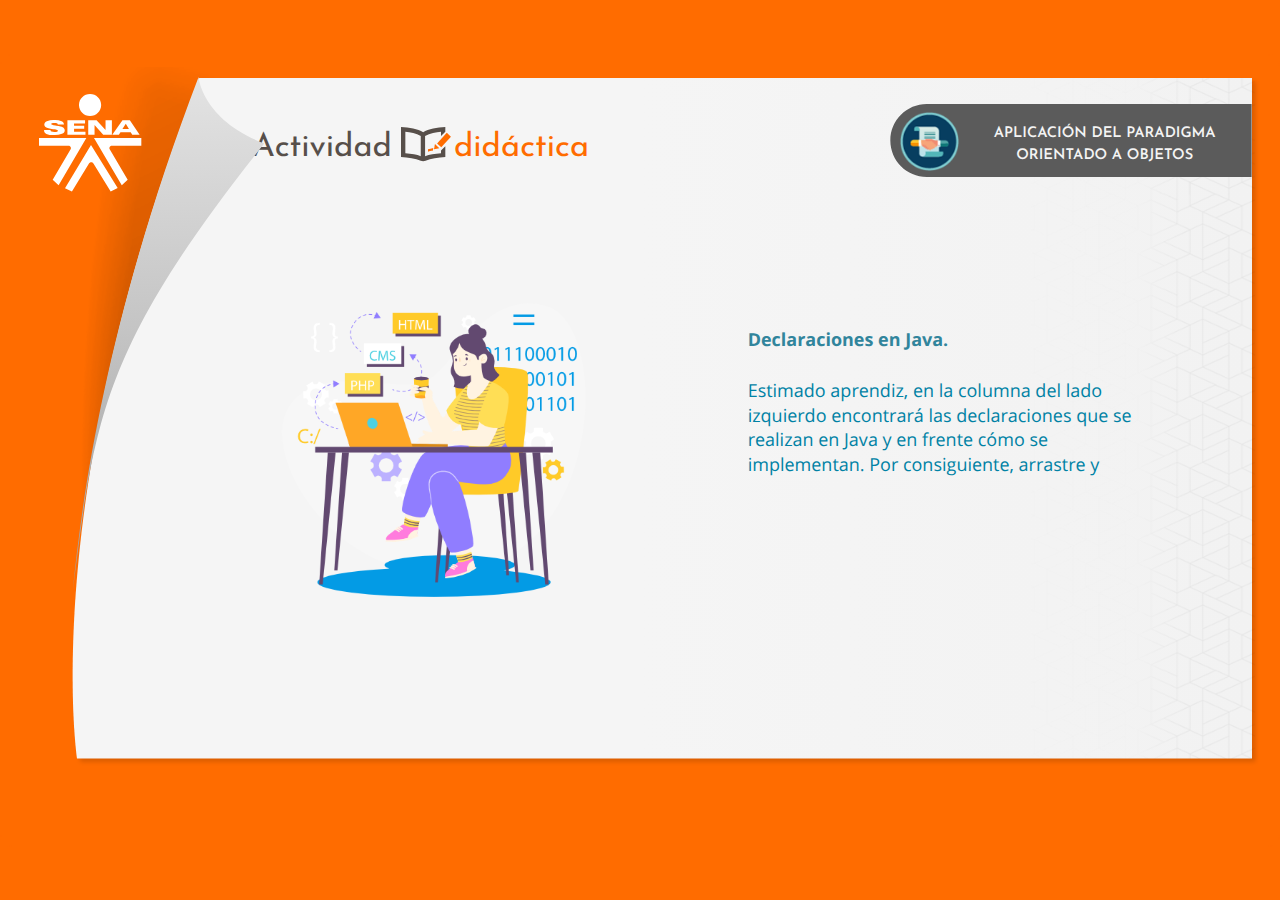
<file: actividades/actividad.html>
<!DOCTYPE html>
<html lang="es">
<head>
  <meta charset="utf-8">
  <!-- Creado con Storyline 360 - http://www.articulate.com  -->
  <!-- version: 3.53.25436.0 -->
  <title>actividad</title>
  <meta http-equiv="x-ua-compatible" content="IE=edge" />
  <meta name="viewport" content="width=device-width, initial-scale=1.0, user-scalable=no, shrink-to-fit=no, minimal-ui" />
  <meta name="apple-mobile-web-app-capable" content="yes" />
  <style>
    html, body { height: 100%; padding: 0; margin: 0 }
    #app { height: 100%; width: 100%; }
  </style>
  
  <script>window.THREE = { };</script>
</head>
<body style="background: #FF6C00" class="cs-HTML theme-classic">
  <!-- 360 -->
  <script>!function(e){function n(e,i){return e.test(i)}function i(e){var i=e||navigator.userAgent,o=i.split("[FBAN");if(void 0!==o[1]&&(i=o[0]),this.apple={phone:n(t,i),ipod:n(d,i),tablet:!n(t,i)&&n(s,i),device:n(t,i)||n(d,i)||n(s,i)},this.amazon={phone:n(h,i),tablet:!n(h,i)&&n(a,i),device:n(h,i)||n(a,i)},this.android={phone:n(h,i)||n(b,i),tablet:!n(h,i)&&!n(b,i)&&(n(a,i)||n(r,i)),device:n(h,i)||n(a,i)||n(b,i)||n(r,i)},this.windows={phone:n(l,i),tablet:n(p,i),device:n(l,i)||n(p,i)},this.other={blackberry:n(f,i),blackberry10:n(u,i),opera:n(c,i),firefox:n(A,i),chrome:n(w,i),device:n(f,i)||n(u,i)||n(c,i)||n(A,i)||n(w,i)},this.seven_inch=n(v,i),this.any=this.apple.device||this.android.device||this.windows.device||this.other.device||this.seven_inch,this.phone=this.apple.phone||this.android.phone||this.windows.phone,this.tablet=this.apple.tablet||this.android.tablet||this.windows.tablet,"undefined"==typeof window)return this}function o(){var e=new i;return e.Class=i,e}var t=/iPhone/i,d=/iPod/i,s=/iPad/i,b=/(?=.*\bAndroid\b)(?=.*\bMobile\b)/i,r=/Android/i,h=/(?=.*\bAndroid\b)(?=.*\bSD4930UR\b)/i,a=/(?=.*\bAndroid\b)(?=.*\b(?:KFOT|KFTT|KFJWI|KFJWA|KFSOWI|KFTHWI|KFTHWA|KFAPWI|KFAPWA|KFARWI|KFASWI|KFSAWI|KFSAWA)\b)/i,l=/IEMobile/i,p=/(?=.*\bWindows\b)(?=.*\bARM\b)/i,f=/BlackBerry/i,u=/BB10/i,c=/Opera Mini/i,w=/(CriOS|Chrome)(?=.*\bMobile\b)/i,A=/(?=.*\bFirefox\b)(?=.*\bMobile\b)/i,v=new RegExp("(?:Nexus 7|BNTV250|Kindle Fire|Silk|GT-P1000)","i");"undefined"!=typeof module&&module.exports&&"undefined"==typeof window?module.exports=i:"undefined"!=typeof module&&module.exports&&"undefined"!=typeof window?module.exports=o():"function"==typeof define&&define.amd?define("isMobile",[],e.isMobile=o()):e.isMobile=o()}(this);
    window.isMobile.apple.tablet = window.isMobile.apple.tablet ||
      (navigator.platform === 'MacIntel' && navigator.maxTouchPoints > 1);
    window.isMobile.apple.device = window.isMobile.apple.device || window.isMobile.apple.tablet;
    window.isMobile.tablet = window.isMobile.tablet || window.isMobile.apple.tablet;
    window.isMobile.any = window.isMobile.any || window.isMobile.apple.tablet;
  </script>

  <div id="focus-sink" tabIndex="-1"></div>

  <div id="preso"></div>
  <script>
    window.DS = {};
    window.globals = {
      DATA_PATH_BASE: '',
      HAS_FRAME: true,
      HAS_SLIDE: true,

      lmsPresent: false,
      tinCanPresent: false,
      cmi5Present: false,
      aoSupport: false,
      scale: 'show all',
      captureRc: false,
      browserSize: 'optimal',
      bgColor: '#FF6C00',
      features: 'MultipleQuizTracking',
      themeName: 'classic',
      preloaderColor: '#FFFFFF',
      suppressAnalytics: false,
      productChannel: 'stable',
      publishSource: 'storyline',
      aid: 'aid|1ee595a8-5f44-409d-a0df-fc1c7c19d8a8',
      cid: 'ce002973-9ac0-4e47-a221-8b0d30799c27',
      playerVersion: '3.53.25436.0',
      maxIosVideoElements: 5,

      
      parseParams: function(qs) {
        if (window.globals.parsedParams != null) {
          return window.globals.parsedParams;
        }
        qs = (qs || window.location.search.substr(1)).split('+').join(' ');
        var params = {},
            tokens,
            re = /[?&]?([^=]+)=([^&]*)/g;

        while (tokens = re.exec(qs)) {
          params[decodeURIComponent(tokens[1]).trim()] =
            decodeURIComponent(tokens[2]).trim();
        }
        window.globals.parsedParams = params;
        return params;
      }

    };

    (function() {

      var classTypes = [ 'desktop', 'mobile', 'phone', 'tablet' ];

      var addDeviceClasses = function(prefix, testObj) {
        var curr, i;
        for (i = 0; i < classTypes.length; i++) {
          curr = classTypes[i];
          if (testObj[curr]) {
            document.body.classList.add(prefix + curr);
          }
        }
      };

      var params = window.globals.parseParams(),
          isDevicePreview = params.devicepreview === '1',
          isPhoneOverride = params.deviceType === 'phone' || (isDevicePreview && params.phone == '1'),
          isTabletOverride = (params.deviceType === 'tablet' || isDevicePreview) && !isPhoneOverride,
          isMobileOverride = isPhoneOverride || isTabletOverride;

      var deviceView = {
        desktop: !window.isMobile.any && !isMobileOverride,
        mobile: window.isMobile.any || isMobileOverride,
        phone: isPhoneOverride || (window.isMobile.phone && !isTabletOverride),
        tablet: isTabletOverride || window.isMobile.tablet
      };

      window.globals.deviceView = deviceView;
      window.isMobile.desktop = !window.isMobile.any;
      window.isMobile.mobile = window.isMobile.any;

      addDeviceClasses('view-', deviceView);

    })();
  </script>
  
  <script src='story_content/user.js' type=text/javascript></script>
  <div class="slide-loader"></div>

  <script type="text/javascript">
    if (window.globals.deviceView.isMobile) { var doc = document, loader = doc.body.querySelector('.slide-loader'); [ 1, 2, 3 ].forEach(function(n) { var d = doc.createElement('div'); d.style.backgroundColor = window.globals.preloaderColor; d.classList.add('mobile-loader-dot'); d.classList.add('dot' + n); loader.appendChild(d); }); }
  </script>

  <div class="mobile-load-title-overlay" style="display: none">
    <div class="mobile-load-title">actividad</div>
  </div>

  <div class="mobile-chrome-warning"></div>

  <script>
    
    if (window.autoSpider && window.vInterfaceObject) {
      document.querySelector('.mobile-load-title-overlay').style.display = 'none';
    }
  </script>

  

  <link rel="stylesheet" href="html5/data/css/output.min.css" data-noprefix />
</body>
<script src="html5/lib/scripts/bootstrapper.min.js"></script>
</html>
</file>
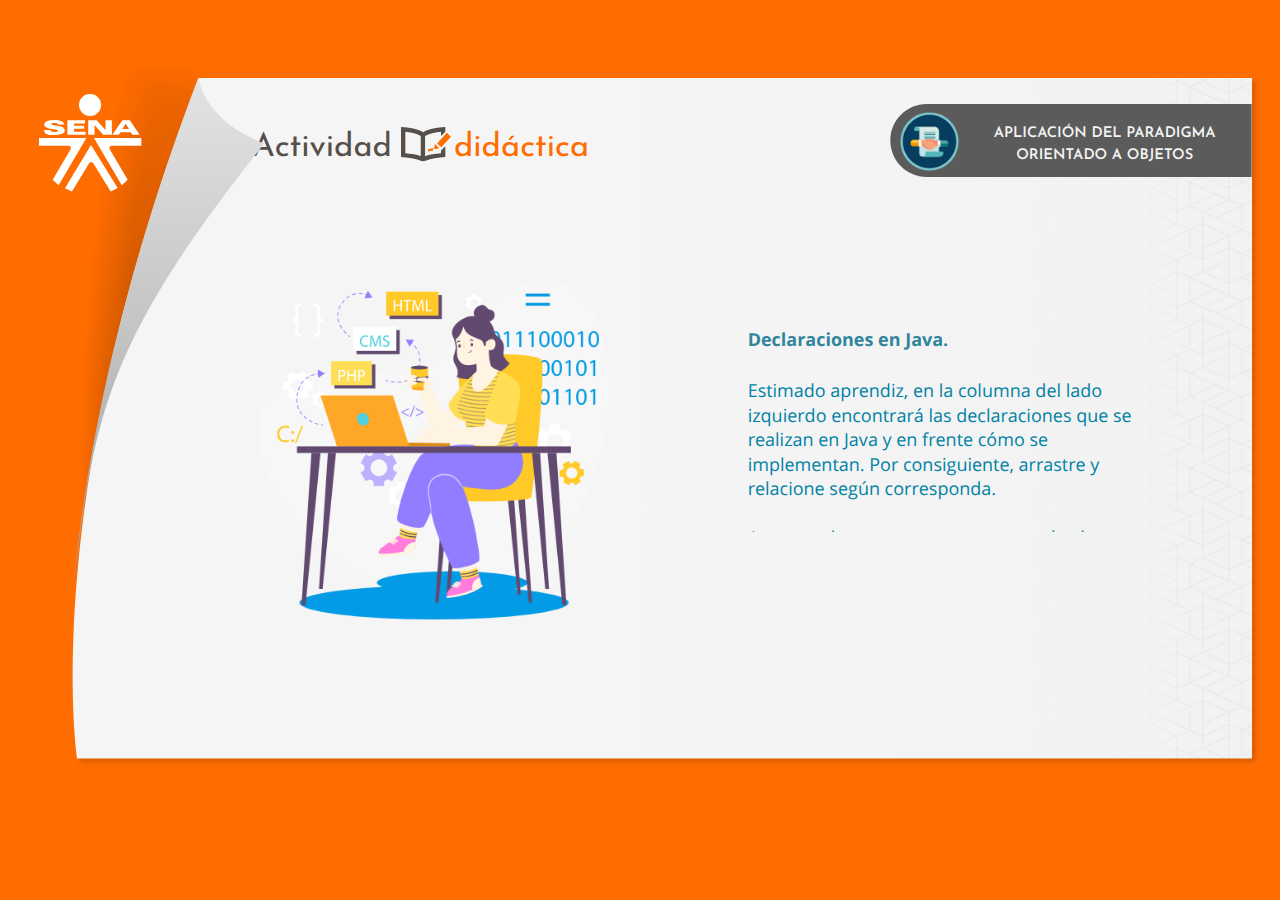
<file: public/actividades/story.html>
<!DOCTYPE html>
<html lang="es">
<head>
  <meta charset="utf-8">
  <!-- Creado con Storyline 360 - http://www.articulate.com  -->
  <!-- version: 3.52.25247.0 -->
  <title>actividad</title>
  <meta http-equiv="x-ua-compatible" content="IE=edge" />
  <meta name="viewport" content="width=device-width, initial-scale=1.0, user-scalable=no, shrink-to-fit=no, minimal-ui" />
  <meta name="apple-mobile-web-app-capable" content="yes" />
  <style>
    html, body { height: 100%; padding: 0; margin: 0 }
    #app { height: 100%; width: 100%; }
  </style>
  
  <script>window.THREE = { };</script>
</head>
<body style="background: #FF6C00" class="cs-HTML theme-classic">
  <!-- 360 -->
  <script>!function(e){function n(e,i){return e.test(i)}function i(e){var i=e||navigator.userAgent,o=i.split("[FBAN");if(void 0!==o[1]&&(i=o[0]),this.apple={phone:n(t,i),ipod:n(d,i),tablet:!n(t,i)&&n(s,i),device:n(t,i)||n(d,i)||n(s,i)},this.amazon={phone:n(h,i),tablet:!n(h,i)&&n(a,i),device:n(h,i)||n(a,i)},this.android={phone:n(h,i)||n(b,i),tablet:!n(h,i)&&!n(b,i)&&(n(a,i)||n(r,i)),device:n(h,i)||n(a,i)||n(b,i)||n(r,i)},this.windows={phone:n(l,i),tablet:n(p,i),device:n(l,i)||n(p,i)},this.other={blackberry:n(f,i),blackberry10:n(u,i),opera:n(c,i),firefox:n(A,i),chrome:n(w,i),device:n(f,i)||n(u,i)||n(c,i)||n(A,i)||n(w,i)},this.seven_inch=n(v,i),this.any=this.apple.device||this.android.device||this.windows.device||this.other.device||this.seven_inch,this.phone=this.apple.phone||this.android.phone||this.windows.phone,this.tablet=this.apple.tablet||this.android.tablet||this.windows.tablet,"undefined"==typeof window)return this}function o(){var e=new i;return e.Class=i,e}var t=/iPhone/i,d=/iPod/i,s=/iPad/i,b=/(?=.*\bAndroid\b)(?=.*\bMobile\b)/i,r=/Android/i,h=/(?=.*\bAndroid\b)(?=.*\bSD4930UR\b)/i,a=/(?=.*\bAndroid\b)(?=.*\b(?:KFOT|KFTT|KFJWI|KFJWA|KFSOWI|KFTHWI|KFTHWA|KFAPWI|KFAPWA|KFARWI|KFASWI|KFSAWI|KFSAWA)\b)/i,l=/IEMobile/i,p=/(?=.*\bWindows\b)(?=.*\bARM\b)/i,f=/BlackBerry/i,u=/BB10/i,c=/Opera Mini/i,w=/(CriOS|Chrome)(?=.*\bMobile\b)/i,A=/(?=.*\bFirefox\b)(?=.*\bMobile\b)/i,v=new RegExp("(?:Nexus 7|BNTV250|Kindle Fire|Silk|GT-P1000)","i");"undefined"!=typeof module&&module.exports&&"undefined"==typeof window?module.exports=i:"undefined"!=typeof module&&module.exports&&"undefined"!=typeof window?module.exports=o():"function"==typeof define&&define.amd?define("isMobile",[],e.isMobile=o()):e.isMobile=o()}(this);
    window.isMobile.apple.tablet = window.isMobile.apple.tablet ||
      (navigator.platform === 'MacIntel' && navigator.maxTouchPoints > 1);
    window.isMobile.apple.device = window.isMobile.apple.device || window.isMobile.apple.tablet;
    window.isMobile.tablet = window.isMobile.tablet || window.isMobile.apple.tablet;
    window.isMobile.any = window.isMobile.any || window.isMobile.apple.tablet;
  </script>

  <div id="focus-sink" tabIndex="-1"></div>

  <div id="preso"></div>
  <script>
    window.DS = {};
    window.globals = {
      DATA_PATH_BASE: '',
      HAS_FRAME: true,
      HAS_SLIDE: true,

      lmsPresent: false,
      tinCanPresent: false,
      cmi5Present: false,
      aoSupport: false,
      scale: 'show all',
      captureRc: false,
      browserSize: 'optimal',
      bgColor: '#FF6C00',
      features: 'ModernPlayerRefresh,MultipleQuizTracking',
      themeName: 'classic',
      preloaderColor: '#FFFFFF',
      suppressAnalytics: false,
      productChannel: 'stable',
      publishSource: 'storyline',
      aid: 'aid|1ee595a8-5f44-409d-a0df-fc1c7c19d8a8',
      cid: 'ce002973-9ac0-4e47-a221-8b0d30799c27',
      playerVersion: '3.52.25247.0',
      maxIosVideoElements: 5,

      
      parseParams: function(qs) {
        if (window.globals.parsedParams != null) {
          return window.globals.parsedParams;
        }
        qs = (qs || window.location.search.substr(1)).split('+').join(' ');
        var params = {},
            tokens,
            re = /[?&]?([^=]+)=([^&]*)/g;

        while (tokens = re.exec(qs)) {
          params[decodeURIComponent(tokens[1]).trim()] =
            decodeURIComponent(tokens[2]).trim();
        }
        window.globals.parsedParams = params;
        return params;
      }

    };

    (function() {

      var classTypes = [ 'desktop', 'mobile', 'phone', 'tablet' ];

      var addDeviceClasses = function(prefix, testObj) {
        var curr, i;
        for (i = 0; i < classTypes.length; i++) {
          curr = classTypes[i];
          if (testObj[curr]) {
            document.body.classList.add(prefix + curr);
          }
        }
      };

      var params = window.globals.parseParams(),
          isDevicePreview = params.devicepreview === '1',
          isPhoneOverride = params.deviceType === 'phone' || (isDevicePreview && params.phone == '1'),
          isTabletOverride = (params.deviceType === 'tablet' || isDevicePreview) && !isPhoneOverride,
          isMobileOverride = isPhoneOverride || isTabletOverride;

      var deviceView = {
        desktop: !window.isMobile.any && !isMobileOverride,
        mobile: window.isMobile.any || isMobileOverride,
        phone: isPhoneOverride || (window.isMobile.phone && !isTabletOverride),
        tablet: isTabletOverride || window.isMobile.tablet
      };

      window.globals.deviceView = deviceView;
      window.isMobile.desktop = !window.isMobile.any;
      window.isMobile.mobile = window.isMobile.any;

      addDeviceClasses('view-', deviceView);

    })();
  </script>
  
  <script src='story_content/user.js' type=text/javascript></script>
  <div class="slide-loader"></div>

  <script type="text/javascript">
    if (window.globals.deviceView.isMobile) { var doc = document, loader = doc.body.querySelector('.slide-loader'); [ 1, 2, 3 ].forEach(function(n) { var d = doc.createElement('div'); d.style.backgroundColor = window.globals.preloaderColor; d.classList.add('mobile-loader-dot'); d.classList.add('dot' + n); loader.appendChild(d); }); }
  </script>

  <div class="mobile-load-title-overlay" style="display: none">
    <div class="mobile-load-title">actividad</div>
  </div>

  <div class="mobile-chrome-warning"></div>

  <script>
    
    if (window.autoSpider && window.vInterfaceObject) {
      document.querySelector('.mobile-load-title-overlay').style.display = 'none';
    }
  </script>

  

  <link rel="stylesheet" href="html5/data/css/output.min.css" data-noprefix />
</body>
<script src="html5/lib/scripts/bootstrapper.min.js"></script>
</html>
</file>
<file: actividades/html5/data/css/output.min.css>
@font-face {
  font-family: 'Open SansBold CharsBold12EDDBB4';
  src: url('[data-uri]');
  font-style: normal;
  font-weight: normal;
}
@font-face {
  font-family: 'Open Sans Charset1_ 68K30B6B984';
  src: url('[data-uri]');
  font-style: normal;
  font-weight: normal;
}
@font-face {
  font-family: 'Josefin Sans Charset1_ 6D27376A';
  src: url('[data-uri]');
  font-style: normal;
  font-weight: normal;
}
@font-face {
  font-family: 'Josefin Sans SemiBoBoldB744043B';
  src: url('[data-uri]');
  font-style: normal;
  font-weight: normal;
}
@font-face {
  font-family: 'ArialBold Charset1_BoldF491BA10';
  src: url('[data-uri]');
  font-style: normal;
  font-weight: normal;
}
@font-face {
  font-family: 'Open Sans Charset0_v9TY33EDE6F2';
  src: url('[data-uri]');
  font-style: normal;
  font-weight: normal;
}
@font-face {
  font-family: 'Open SansBold CharsBoldE47A47C6';
  src: url('[data-uri]');
  font-style: normal;
  font-weight: normal;
}
@font-face {
  font-family: 'Josefin Sans Charset0_v5A0E9131';
  src: url('[data-uri]');
  font-style: normal;
  font-weight: normal;
}
@font-face {
  font-family: 'Josefin Sans SemiBoBold06F28574';
  src: url('[data-uri]');
  font-style: normal;
  font-weight: normal;
}
@font-face {
  font-family: 'Arial Charset0_v8wz5YMo9EE9FF07';
  src: url('[data-uri]');
  font-style: normal;
  font-weight: normal;
}
@font-face {
  font-family: 'ArialBold Charset0_Bold3D70FAD3';
  src: url('[data-uri]');
  font-style: normal;
  font-weight: normal;
}
.cs-HTML {
  background: rgba(255, 108, 0, 1);
}
.cs-npnxnanbnsnfns00000000001 .cs-infopanel  {
  box-shadow: 0 1px 0 rgba(0, 0, 0, 1);
  background: rgba(255, 255, 255, 1);
}
.cs-npnxnanbnsnfns00000000001 .cs-infopanel .cs-link {
  color: rgba(124, 34, 128, 1);
}
.cs-npnxnanbnsnfns00000000001 .cs-infopanel .cs-link:hover {
  color: rgba(0, 0, 238, 1);
}
.cs-npnxnanbnsnfns00000000001 .cs-infopanel .cs-name {
  color: rgba(68, 68, 68, 1);
}
.cs-npnxnanbnsnfns00000000001 .cs-infopanel .cs-title {
  color: rgba(153, 153, 153, 1);
}
.cs-npnxnanbnsnfns00000000001 .cs-infopanelpopup  {
  box-shadow: 0 1px 0 rgba(0, 0, 0, 1);
  background: linear-gradient(180deg, rgba(29, 29, 29, 1) 0%, rgba(11, 11, 11, 1) 100%);
}
.cs-npnxnanbnsnfns00000000001 .cs-infopanelpopup .cs-link {
  color: rgba(255, 255, 255, 1);
}
.cs-npnxnanbnsnfns00000000001 .cs-infopanelpopup .cs-link:hover {
  color: rgba(117, 117, 117, 1);
}
.cs-npnxnanbnsnfns00000000001 .cs-infopanelpopup .cs-name {
  color: rgba(114, 114, 114, 1);
}
.cs-npnxnanbnsnfns00000000001 .cs-infopanelpopup .cs-bio {
  color: rgba(255, 255, 255, 1);
}
.cs-npnxnanbnsnfns00000000001 .cs-timer  {
  color: rgba(255, 255, 255, 1);
}
.cs-npnxnanbnsnfns00000000001 .cs-duration stop:first-child {
  stop-color: rgba(0, 215, 255, 1);
}
.cs-npnxnanbnsnfns00000000001 .cs-duration stop:last-child {
  stop-color: rgba(0, 171, 255, 1);
}
.cs-npnxnanbnsnfns00000000001 .cs-elapsed stop:first-child {
  stop-color: rgba(254, 227, 71, 1);
}
.cs-npnxnanbnsnfns00000000001 .cs-elapsed stop:last-child {
  stop-color: rgba(252, 204, 42, 1);
}
.cs-npnxnanbnsnfns00000000001 .cs-timer .cs-pie .cs-innerstroke {
  stroke: rgba(255, 255, 255, 1);
}
.cs-npnxnanbnsnfns00000000001 .cs-timer .cs-pie .cs-innerborder {
  stroke: rgba(204, 204, 204, 1);
}
.cs-npnxnanbnsnfns00000000001 .cs-window  {
  box-shadow: 0 8px 5px rgba(0, 0, 0, 0.2);
  border-color: rgba(29, 29, 29, 1);
  background: rgba(42, 42, 42, 1);
  color: rgba(255, 255, 255, 1);
}
.cs-npnxnanbnsnfns00000000001 .cs-window .cs-diva {
  border-color: rgba(49, 49, 49, 1);
}
.cs-npnxnanbnsnfns00000000001 .cs-window .cs-divb {
  border-color: rgba(14, 14, 14, 1);
}
.cs-npnxnanbnsnfns00000000001 .cs-editor .cs-editor-slide {
  color: rgba(255, 255, 255, 1);
}
.cs-npnxnanbnsnfns00000000001 .cs-editor .cs-editor-html {
  color: rgba(255, 255, 255, 1);
}
.cs-npnxnanbnsnfns00000000001 .cs-editor .cs-editor-button {
  text-shadow: 0 1px 0 rgba(0, 0, 0, 1);
  color: rgba(255, 255, 255, 1);
  border-color: rgba(3, 3, 3, 1);
  background: linear-gradient(180deg, rgba(51, 51, 51, 1) 0%, rgba(20, 20, 20, 1) 100%);
}
.cs-npnxnanbnsnfns00000000001 .cs-editor .cs-editor-button:hover {
  background: linear-gradient(180deg, rgba(58, 58, 58, 1) 0%, rgba(12, 12, 12, 1) 100%);
}
.cs-npnxnanbnsnfns00000000001 .cs-editor .cs-editor-button:active {
  background: linear-gradient(180deg, rgba(20, 20, 20, 1) 0%, rgba(50, 50, 50, 1) 100%);
}
.cs-npnxnanbnsnfns00000000001 .cs-listitem  {
  color: rgba(255, 255, 255, 1);
  border-color: rgba(52, 52, 52, 1);
}
.cs-npnxnanbnsnfns00000000001 .cs-listitem.cs-viewed {
  color: rgba(135, 135, 135, 1);
}
.cs-npnxnanbnsnfns00000000001 .cs-listitem.cs-selected {
  color: rgba(255, 255, 255, 1);
  background: rgba(63, 63, 63, 1);
}
.cs-npnxnanbnsnfns00000000001 .cs-listitem.cs-selected:hover {
  background: rgba(63, 63, 63, 1);
}
.cs-npnxnanbnsnfns00000000001 .cs-listitem.cs-selected.hover {
  background: rgba(63, 63, 63, 1);
}
.cs-npnxnanbnsnfns00000000001 .cs-listitem.cs-selected:focus {
  background: rgba(63, 63, 63, 1);
}
.cs-npnxnanbnsnfns00000000001 .cs-listitem .cs-icon-carrot {
  fill: rgba(255, 255, 255, 1);
}
.cs-npnxnanbnsnfns00000000001 .cs-listitem .cs-icon-carrot .cs-shadow {
  fill: rgba(0, 0, 0, 1);
}
.cs-npnxnanbnsnfns00000000001 .cs-listitem:hover {
  background: rgba(49, 49, 49, 1);
}
.cs-npnxnanbnsnfns00000000001 .cs-listitem.hover {
  background: rgba(49, 49, 49, 1);
}
.cs-npnxnanbnsnfns00000000001 .cs-listitem:focus {
  background: rgba(49, 49, 49, 1);
}
.cs-npnxnanbnsnfns00000000001 .cs-glossary  {
  color: rgba(255, 255, 255, 1);
}
.cs-npnxnanbnsnfns00000000001 .cs-glossary .cs-scrolling-panel {
  background: rgba(51, 51, 51, 1);
}
.cs-npnxnanbnsnfns00000000001 .cs-glossary .cs-term.cs-selected .cs-choice-list-trigger {
  color: rgba(255, 255, 255, 1);
  background: rgba(63, 63, 63, 1);
}
.cs-npnxnanbnsnfns00000000001 .cs-glossary .cs-term.cs-selected .cs-choice-list-trigger:focus {
  color: rgba(255, 255, 255, 1);
  background: rgba(63, 63, 63, 1);
}
.cs-npnxnanbnsnfns00000000001 .cs-glossary .cs-term:hover .cs-choice-list-trigger {
  background: rgba(28, 28, 28, 1);
}
.cs-npnxnanbnsnfns00000000001 .cs-glossary .cs-term.hover .cs-choice-list-trigger {
  background: rgba(28, 28, 28, 1);
}
.cs-npnxnanbnsnfns00000000001 .cs-glossary .cs-term .cs-choice-list-trigger:focus {
  background: rgba(28, 28, 28, 1);
}
.cs-npnxnanbnsnfns00000000001 .cs-glossary .cs-diva {
  border-color: rgba(61, 61, 61, 1);
}
.cs-npnxnanbnsnfns00000000001 .cs-glossary .cs-divb {
  border-color: rgba(32, 32, 32, 1);
}
.cs-npnxnanbnsnfns00000000001 .cs-glossary .cs-divc {
  border-color: rgba(61, 61, 61, 1);
}
.cs-npnxnanbnsnfns00000000001 .cs-glossary .cs-heading {
  color: rgba(255, 255, 255, 1);
}
.cs-npnxnanbnsnfns00000000001 .cs-resource .cs-separator {
  border-color: rgba(44, 44, 44, 1);
}
.cs-npnxnanbnsnfns00000000001 .cs-outline  {
  color: rgba(255, 255, 255, 1);
}
.cs-npnxnanbnsnfns00000000001 .cs-outline .cs-diva {
  border-color: rgba(28, 28, 28, 1);
}
.cs-npnxnanbnsnfns00000000001 .cs-outline .cs-divb {
  border-color: rgba(54, 54, 54, 1);
}
.cs-npnxnanbnsnfns00000000001 .cs-outline .cs-divc {
  border-color: rgba(52, 52, 52, 1);
}
.cs-npnxnanbnsnfns00000000001 .cs-outline .cs-search-filter:hover {
  color: rgba(117, 117, 117, 1);
}
.cs-npnxnanbnsnfns00000000001 .cs-outline .cs-search-filter.hover {
  color: rgba(117, 117, 117, 1);
}
.cs-npnxnanbnsnfns00000000001 .cs-transcript  {
  color: rgba(255, 255, 255, 1);
}
.cs-npnxnanbnsnfns00000000001 .cs-transcript .cs-div {
  border-color: rgba(44, 44, 44, 1);
}
.cs-npnxnanbnsnfns00000000001 .cs-tabs:not(.topmenu-item) {
  color: rgba(114, 114, 114, 1);
}
.cs-npnxnanbnsnfns00000000001 .cs-tabs .cs-inner-button:not(.topmenu-item) {
  text-shadow: 0 1px 0 rgba(0, 0, 0, 1);
}
.cs-npnxnanbnsnfns00000000001 .cs-tabs:hover:not(.topmenu-item) {
  color: rgba(82, 84, 84, 1);
}
.cs-npnxnanbnsnfns00000000001 .cs-tabs.cs-selected {
  background: rgba(36, 36, 36, 1);
  color: rgba(255, 255, 255, 1);
}
.cs-npnxnanbnsnfns00000000001 .cs-seekcontrol  {
  background: linear-gradient(180deg, rgba(51, 51, 51, 1) 0%, rgba(20, 20, 20, 1) 100%);
  border-color: rgba(3, 3, 3, 1);
}
.cs-npnxnanbnsnfns00000000001 .cs-seekcontrol .cs-button:hover .cs-icon {
  fill: rgba(255, 255, 255, 1);
}
.cs-npnxnanbnsnfns00000000001 .cs-seekcontrol .cs-button.hover .cs-icon {
  fill: rgba(255, 255, 255, 1);
}
.cs-npnxnanbnsnfns00000000001 .cs-seekcontrol .cs-button .cs-icon-shadow {
  fill: rgba(0, 0, 0, 1);
}
.cs-npnxnanbnsnfns00000000001 .cs-seekcontrol .cs-button .cs-icon {
  fill: rgba(255, 255, 255, 1);
}
.cs-npnxnanbnsnfns00000000001 .cs-seekcontrol .cs-seek .cs-fill {
  background: rgba(255, 255, 255, 1);
}
.cs-npnxnanbnsnfns00000000001 .cs-seekcontrol .cs-seek {
  background: rgba(34, 34, 34, 1);
  border-color: rgba(26, 26, 26, 1);
}
.cs-npnxnanbnsnfns00000000001 .cs-searchinput .cs-input {
  color: rgba(45, 45, 45, 1);
  border-color: rgba(32, 32, 32, 1);
  background: rgba(255, 255, 255, 1);
}
.cs-npnxnanbnsnfns00000000001 .cs-searchinput .cs-input:focus {
  color: rgba(45, 45, 45, 1);
  background: rgba(255, 255, 255, 1);
}
.cs-npnxnanbnsnfns00000000001 .cs-searchinput .cs-input:hover {
  box-shadow: inset 0 0 1px 0 rgba(235, 148, 113, 0);
}
.cs-npnxnanbnsnfns00000000001 .cs-searchinput .cs-input.hover {
  box-shadow: inset 0 0 1px 0 rgba(235, 148, 113, 0);
}
.cs-npnxnanbnsnfns00000000001 .cs-searchinput .cs-button .cs-icon {
  fill: rgba(255, 255, 255, 1);
}
.cs-npnxnanbnsnfns00000000001 .cs-searchinput .cs-button:hover {
  fill: linear-gradient(180deg, rgba(58, 58, 58, 1) 0%, rgba(12, 12, 12, 1) 100%);
}
.cs-npnxnanbnsnfns00000000001 .cs-searchinput .cs-button.hover {
  fill: linear-gradient(180deg, rgba(58, 58, 58, 1) 0%, rgba(12, 12, 12, 1) 100%);
}
.cs-npnxnanbnsnfns00000000001 .cs-menu  {
  box-shadow: 0 1px 0 rgba(14, 14, 14, 1);
  background: rgba(36, 36, 36, 1);
}
.cs-npnxnanbnsnfns00000000001 .cs-topmenu-item.active .cs-tab {
  background: rgba(36, 36, 36, 1);
}
.cs-npnxnanbnsnfns00000000001 .cs-logo  {
  box-shadow: 0 1px 0 rgba(0, 0, 0, 1);
  background: rgba(255, 255, 255, 1);
}
.cs-npnxnanbnsnfns00000000001 .cs-checkbox  {
  color: rgba(255, 255, 255, 1);
}
.cs-npnxnanbnsnfns00000000001 .cs-checkbox:hover {
  border-color: rgba(156, 156, 156, 1);
}
.cs-npnxnanbnsnfns00000000001 .cs-checkbox.hover {
  border-color: rgba(156, 156, 156, 1);
}
.cs-npnxnanbnsnfns00000000001 .cs-checkbox .cs-box {
  color: rgba(255, 255, 255, 1);
  border-color: rgba(22, 22, 22, 1);
}
.cs-npnxnanbnsnfns00000000001 .cs-checkbox .cs-box:checked::after {
  color: rgba(43, 196, 0, 1);
}
.cs-npnxnanbnsnfns00000000001 .cs-checkbox .cs-box.checked.after {
  color: rgba(43, 196, 0, 1);
}
.cs-npnxnanbnsnfns00000000001 .cs-button  {
  text-shadow: 0 1px 0 rgba(255, 108, 0, 1);
  color: rgba(255, 255, 255, 1);
  border-color: rgba(255, 255, 255, 1);
  background: linear-gradient(180deg, rgba(255, 108, 0, 1) 0%, rgba(255, 108, 0, 1) 100%);
  box-shadow: 0 1px 0 rgba(255, 108, 0, 1);
}
.cs-npnxnanbnsnfns00000000001 .cs-button .cs-icon {
  fill: rgba(255, 255, 255, 1);
}
.cs-npnxnanbnsnfns00000000001 .cs-button .cs-icon-shadow {
  fill: rgba(255, 108, 0, 1);
}
.cs-npnxnanbnsnfns00000000001 .cs-button:hover {
  background: linear-gradient(180deg, rgba(90, 90, 90, 1) 0%, rgba(90, 90, 90, 1) 100%);
}
.cs-npnxnanbnsnfns00000000001 .cs-button.hover {
  background: linear-gradient(180deg, rgba(90, 90, 90, 1) 0%, rgba(90, 90, 90, 1) 100%);
}
.cs-npnxnanbnsnfns00000000001 .cs-button:active {
  background: linear-gradient(180deg, rgba(255, 108, 0, 1) 0%, rgba(255, 108, 0, 1) 100%);
}
.cs-npnxnanbnsnfns00000000001 .cs-button.cs-disabled:hover {
  background: linear-gradient(180deg, rgba(255, 108, 0, 1) 0%, rgba(255, 108, 0, 1) 100%);
}
.cs-npnxnanbnsnfns00000000001 .cs-button.cs-disabled.hover {
  background: linear-gradient(180deg, rgba(255, 108, 0, 1) 0%, rgba(255, 108, 0, 1) 100%);
}
.cs-npnxnanbnsnfns00000000001 .cs-button.cs-disabled:active {
  background: linear-gradient(180deg, rgba(255, 108, 0, 1) 0%, rgba(255, 108, 0, 1) 100%);
}
.cs-npnxnanbnsnfns00000000001 .cs-button.cs-volume:hover {
  background: linear-gradient(180deg, rgba(255, 108, 0, 1) 0%, rgba(255, 108, 0, 1) 100%);
}
.cs-npnxnanbnsnfns00000000001 .cs-button.cs-volume.hover {
  background: linear-gradient(180deg, rgba(255, 108, 0, 1) 0%, rgba(255, 108, 0, 1) 100%);
}
.cs-npnxnanbnsnfns00000000001 .cs-button.cs-volume:active {
  background: linear-gradient(180deg, rgba(255, 108, 0, 1) 0%, rgba(255, 108, 0, 1) 100%);
}
.cs-npnxnanbnsnfns00000000001.cs-base  {
  color: rgba(255, 255, 255, 1);
  border-color: rgba(255, 108, 0, 1);
  background: linear-gradient(180deg, rgba(255, 108, 0, 1) 0%, rgba(255, 108, 0, 1) 100%);
}
.cs-npnxnanbnsnfns00000000001.cs-base .cs-separator .cs-diva {
  background: rgba(14, 14, 14, 1);
}
.cs-npnxnanbnsnfns00000000001.cs-base .cs-separator .cs-divb {
  background: rgba(49, 49, 49, 1);
}
.cs-npnxnanbnsnfns00000000001.cs-base .cs-topmenu-item.active .cs-tab {
  border-color: rgba(14, 14, 14, 1);
}
.cs-npnxnanbnsnfns00000000001.cs-base .cs-topmenu-item.active .cs-panel {
  border-color: rgba(14, 14, 14, 1);
}
.cs-npnxnanbnsnfns00000000001.cs-base .cs-left {
  background: linear-gradient(180deg, rgba(27, 27, 27, 1) 0%, rgba(10, 10, 10, 1) 100%);
}
.cs-npnxnanbnsnfns00000000001.cs-base .cs-area-primary .cs-slide-container {
  background: linear-gradient(180deg, rgba(255, 108, 0, 1) 0%, rgba(255, 108, 0, 1) 100%);
}
.cs-npnxnanbnsnfns00000000001 .cs-volume::-moz-range-thumb {
  border-color: rgba(28, 28, 28, 1);
  box-shadow: inset 0 0 1px 0 rgba(90, 90, 90, 1);
  background: rgba(76, 76, 76, 1);
}
.cs-npnxnanbnsnfns00000000001 .cs-volume::-ms-thumb {
  border-color: rgba(28, 28, 28, 1);
  box-shadow: inset 0 0 1px 0 rgba(90, 90, 90, 1);
  background: rgba(76, 76, 76, 1);
}
.cs-npnxnanbnsnfns00000000001 .cs-volume::-webkit-slider-thumb {
  border-color: rgba(28, 28, 28, 1);
  box-shadow: inset 0 0 1px 0 rgba(90, 90, 90, 1);
  background: rgba(76, 76, 76, 1);
}
.cs-npnxnanbnsnfns00000000001 .cs-volume::-moz-range-track {
  border-color: rgba(73, 73, 73, 1);
  background: rgba(49, 49, 49, 1);
}
.cs-npnxnanbnsnfns00000000001 .cs-volume::-ms-track {
  border-color: rgba(73, 73, 73, 1);
  background: rgba(49, 49, 49, 1);
}
.cs-npnxnanbnsnfns00000000001 .cs-volume::-webkit-slider-runnable-track {
  border-color: rgba(73, 73, 73, 1);
  background: rgba(49, 49, 49, 1);
}
body.show-focus .tab-focus-box {
  border-color: rgba(255, 255, 0, 1);
}
.skipnav {
  border-color: rgba(255, 255, 0, 1);
}
.fn-npnxnanbsnfns00000000001 {
  font-family: 'Open SansD6FFC9F9';
  -webkit-font-variant-ligatures: no-common-ligatures;
  font-variant-ligatures: no-common-ligatures;
}
.fn-pxabnsnfns00000000001 {
  font-family: 'Open SansD6FFC9F9';
  -webkit-font-variant-ligatures: no-common-ligatures;
  font-variant-ligatures: no-common-ligatures;
}
.fn-npxnabnsnfns00000000001 {
  font-family: 'Open SansD6FFC9F9';
  -webkit-font-variant-ligatures: no-common-ligatures;
  font-variant-ligatures: no-common-ligatures;
}
.fn-npnxnanbnsnfns00000000001 {
  font-family: 'Open SansD6FFC9F9';
  -webkit-font-variant-ligatures: no-common-ligatures;
  font-variant-ligatures: no-common-ligatures;
}
.fn-pxabnsnfns00000000000 {
  font-family: 'Open SansD6FFC9F9';
  -webkit-font-variant-ligatures: no-common-ligatures;
  font-variant-ligatures: no-common-ligatures;
}
@font-face {
  font-family: 'Open SansD6FFC9F9';
  src: url('[data-uri]');
  font-style: normal;
  font-weight: bold;
}
@font-face {
  font-family: 'Open SansD6FFC9F9';
  src: url('[data-uri]');
  font-style: normal;
  font-weight: normal;
}
.cs-InvalidPromptSlide .cs-6igDtKC9o1r-InvalidPromptSlide-btn0 {
  color: rgba(255, 255, 255, 1);
  border-color: rgba(3, 3, 3, 1);
  background: linear-gradient(180deg, rgba(51, 51, 51, 1) 0%, rgba(20, 20, 20, 1) 100%);
  text-shadow: 0 1px 0 rgba(0, 0, 0, 1);
}
.cs-InvalidPromptSlide .cs-6igDtKC9o1r-InvalidPromptSlide-btn0 .cs-html {
  color: rgba(255, 255, 255, 1);
}
.cs-InvalidPromptSlide .cs-6igDtKC9o1r-InvalidPromptSlide-btn0 .cs-slide {
  border-color: rgba(255, 255, 255, 1);
}
.cs-InvalidPromptSlide .cs-6igDtKC9o1r-InvalidPromptSlide-btn0:hover {
  background: linear-gradient(180deg, rgba(58, 58, 58, 1) 0%, rgba(12, 12, 12, 1) 100%);
}
.cs-InvalidPromptSlide .cs-6igDtKC9o1r-InvalidPromptSlide-btn0:active {
  background: linear-gradient(180deg, rgba(20, 20, 20, 1) 0%, rgba(50, 50, 50, 1) 100%);
}
.cs-PrintPromptSlide .cs-6igDtKC9o1r-PrintPromptSlide-btn0 {
  color: rgba(255, 255, 255, 1);
  border-color: rgba(3, 3, 3, 1);
  background: linear-gradient(180deg, rgba(51, 51, 51, 1) 0%, rgba(20, 20, 20, 1) 100%);
  text-shadow: 0 1px 0 rgba(0, 0, 0, 1);
}
.cs-PrintPromptSlide .cs-6igDtKC9o1r-PrintPromptSlide-btn0 .cs-html {
  color: rgba(255, 255, 255, 1);
}
.cs-PrintPromptSlide .cs-6igDtKC9o1r-PrintPromptSlide-btn0 .cs-slide {
  border-color: rgba(255, 255, 255, 1);
}
.cs-PrintPromptSlide .cs-6igDtKC9o1r-PrintPromptSlide-btn0:hover {
  background: linear-gradient(180deg, rgba(58, 58, 58, 1) 0%, rgba(12, 12, 12, 1) 100%);
}
.cs-PrintPromptSlide .cs-6igDtKC9o1r-PrintPromptSlide-btn0:active {
  background: linear-gradient(180deg, rgba(20, 20, 20, 1) 0%, rgba(50, 50, 50, 1) 100%);
}
.cs-ScrollPromptSlide .cs-6igDtKC9o1r-ScrollPromptSlide-btn0 {
  color: rgba(255, 255, 255, 1);
  border-color: rgba(3, 3, 3, 1);
  background: linear-gradient(180deg, rgba(51, 51, 51, 1) 0%, rgba(20, 20, 20, 1) 100%);
  text-shadow: 0 1px 0 rgba(0, 0, 0, 1);
}
.cs-ScrollPromptSlide .cs-6igDtKC9o1r-ScrollPromptSlide-btn0 .cs-html {
  color: rgba(255, 255, 255, 1);
}
.cs-ScrollPromptSlide .cs-6igDtKC9o1r-ScrollPromptSlide-btn0 .cs-slide {
  border-color: rgba(255, 255, 255, 1);
}
.cs-ScrollPromptSlide .cs-6igDtKC9o1r-ScrollPromptSlide-btn0:hover {
  background: linear-gradient(180deg, rgba(58, 58, 58, 1) 0%, rgba(12, 12, 12, 1) 100%);
}
.cs-ScrollPromptSlide .cs-6igDtKC9o1r-ScrollPromptSlide-btn0:active {
  background: linear-gradient(180deg, rgba(20, 20, 20, 1) 0%, rgba(50, 50, 50, 1) 100%);
}
.cs-ExternalInterfaceErrorSlide .cs-buttonOK {
  color: rgba(255, 255, 255, 1);
  border-color: rgba(3, 3, 3, 1);
  background: linear-gradient(180deg, rgba(51, 51, 51, 1) 0%, rgba(20, 20, 20, 1) 100%);
  text-shadow: 0 1px 0 rgba(0, 0, 0, 1);
}
.cs-ExternalInterfaceErrorSlide .cs-buttonOK .cs-html {
  color: rgba(255, 255, 255, 1);
}
.cs-ExternalInterfaceErrorSlide .cs-buttonOK .cs-slide {
  border-color: rgba(255, 255, 255, 1);
}
.cs-ExternalInterfaceErrorSlide .cs-buttonOK:hover {
  background: linear-gradient(180deg, rgba(58, 58, 58, 1) 0%, rgba(12, 12, 12, 1) 100%);
}
.cs-ExternalInterfaceErrorSlide .cs-buttonOK:active {
  background: linear-gradient(180deg, rgba(20, 20, 20, 1) 0%, rgba(50, 50, 50, 1) 100%);
}
</file>
